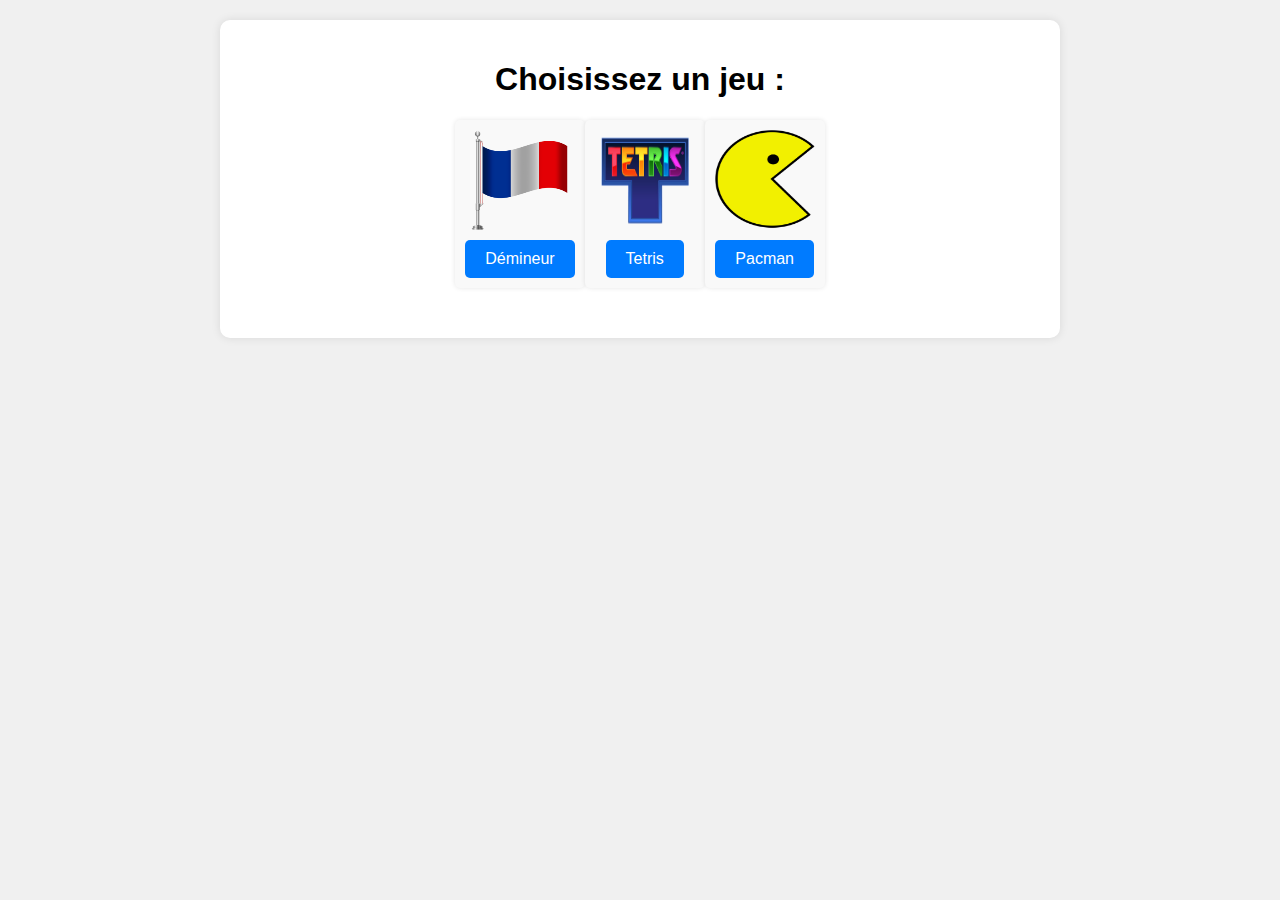
<file: index.html>
<!DOCTYPE html>
<html lang="en">
<head>
    <meta charset="UTF-8">
    <meta name="viewport" content="width=device-width, initial-scale=1.0">
    <title>Page de Jeux</title>
    <style>
        body {
            font-family: Arial, sans-serif;
            background-color: #f0f0f0;
            margin: 0;
            padding: 0;
        }
        .container {
            max-width: 800px;
            margin: 20px auto;
            padding: 20px;
            background-color: #fff;
            border-radius: 10px;
            box-shadow: 0 0 10px rgba(0, 0, 0, 0.1);
        }
        h1 {
            text-align: center;
        }
        ul {
            list-style: none;
            padding: 0;
            margin: 20px 0;
            display: flex;
            flex-wrap: wrap;
            justify-content: center;
        }
        li {
            margin-bottom: 10px;
            padding: 10px;
            background-color: #f9f9f9;
            border-radius: 5px;
            box-shadow: 0 0 5px rgba(0, 0, 0, 0.1);
            display: flex; /* Added */
            flex-direction: column; /* Added */
            align-items: center; /* Added */
            text-align: center; /* Added */
        }
        a {
            display: inline-block;
            padding: 10px 20px;
            background-color: #007bff;
            color: #fff;
            text-decoration: none;
            border-radius: 5px;
            transition: background-color 0.3s;
            margin-top: 10px; /* Added */
        }
        a:hover {
            background-color: #0056b3;
        }
        img {
            width: 100px;
            height: 100px;
        }
    </style>
</head>
<body>
    <div class="container">
        <h1>Choisissez un jeu :</h1>
        <ul>
            <li>
                <img src="jeu/img/flag.png" alt="Démineur">
                <a href="jeu/demineur.html">Démineur</a>
            </li>
            <li>
                <img src="jeu/img/tetris.png" alt="Tetris">
                <a href="jeu/tetris.html">Tetris</a>
            </li>
            <li>
                <img src="jeu/img/pacman.png" alt="Pacman">
                <a href="jeu/pacman.html">Pacman</a>
            </li>
        </ul>
    </div>
</body>
</html>
</file>
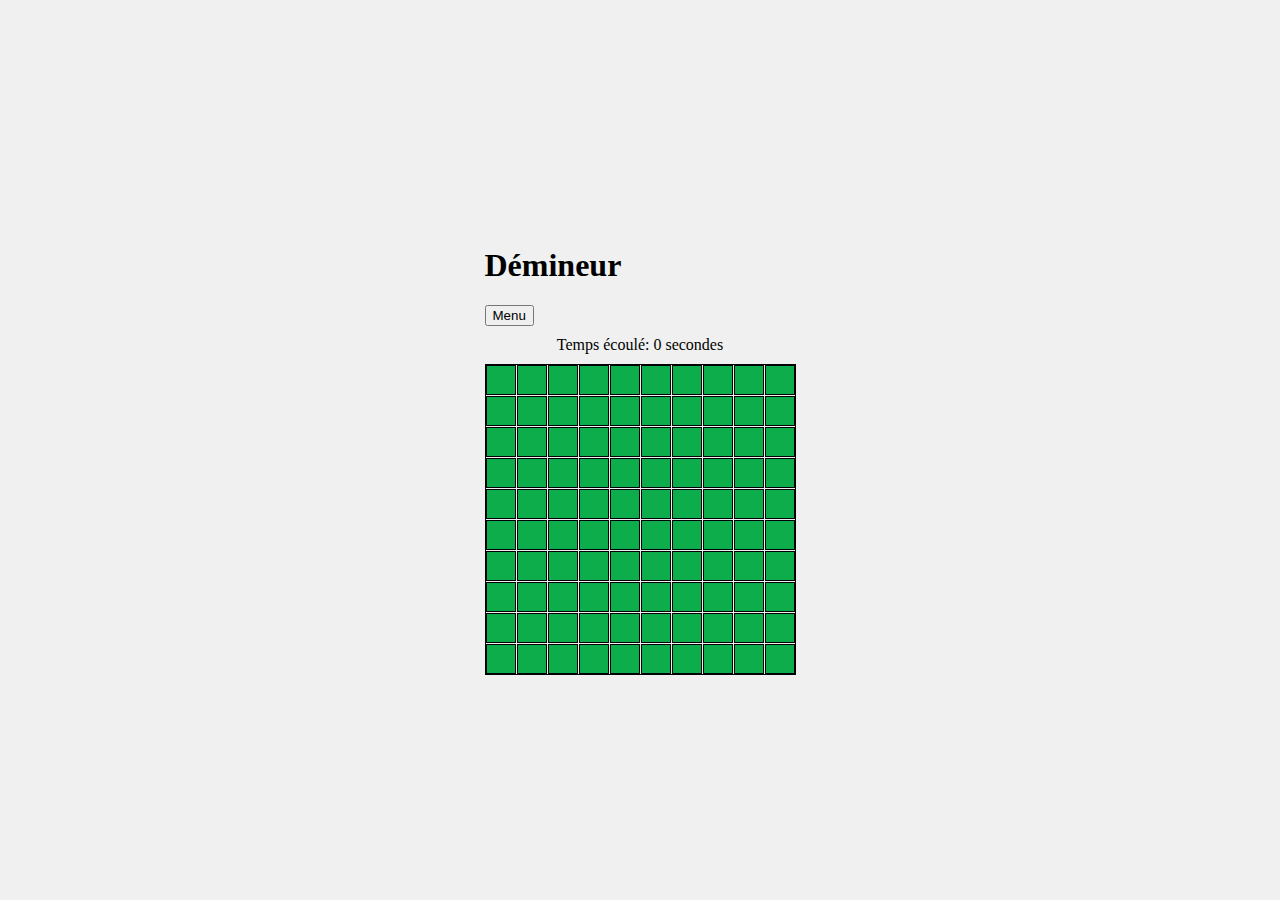
<file: jeu/demineur.html>
<!DOCTYPE html>
<html lang="en">
<head>
    <meta charset="UTF-8">
    <meta name="viewport" content="width=device-width, initial-scale=1.0">
    <title>Démineur</title>
    <link rel="stylesheet" href="css/demineur.css">
</head>
<body>
    <div id="header">
        <h1>Démineur</h1>
        <button onclick="window.location.href='../index.html'">Menu</button>
    <div id="game">
        <div id="timer">Temps écoulé: <span id="time">0</span> secondes</div>
        <div id="endGame">
            <div id="message"></div>
        </div>
        <div id="grid" class="grid"></div>
    </div>    
    <script src="js/demineur.js"></script>
</body>
</html>
</file>
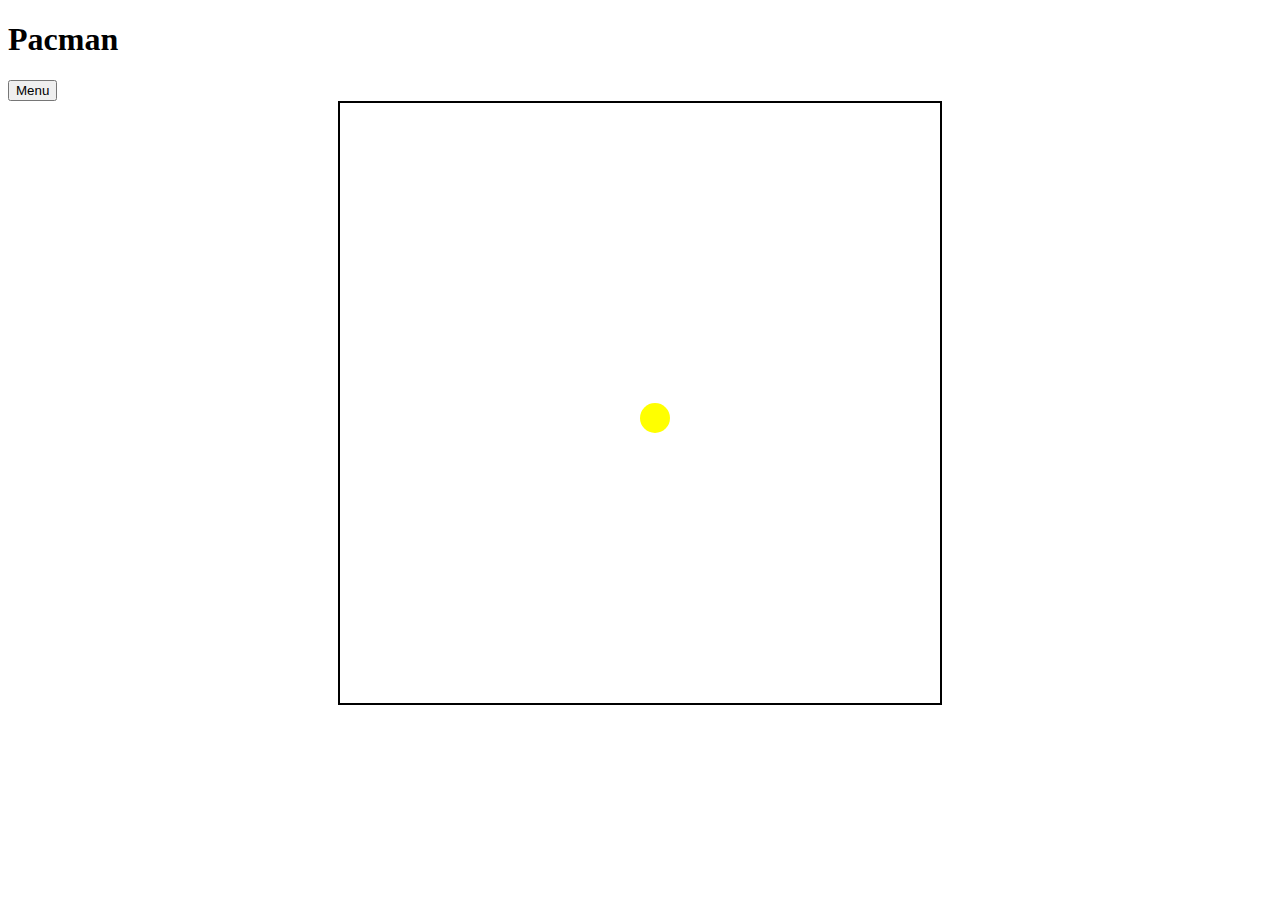
<file: jeu/pacman.html>
<!DOCTYPE html>
<html lang="en">
<head>
    <meta charset="UTF-8">
    <meta name="viewport" content="width=device-width, initial-scale=1.0">
    <title>Pac-Man</title>
    <link rel="stylesheet" href="css/pacman.css">
</head>
<body>
    <div id="header">
        <h1>Pacman</h1>
        <button onclick="window.location.href='../index.html'">Menu</button>
    <div id="game-container">
        <div id="pacman"></div>
    </div>
    <script src="js/pacman.js"></script>
</body>
</html>
</file>
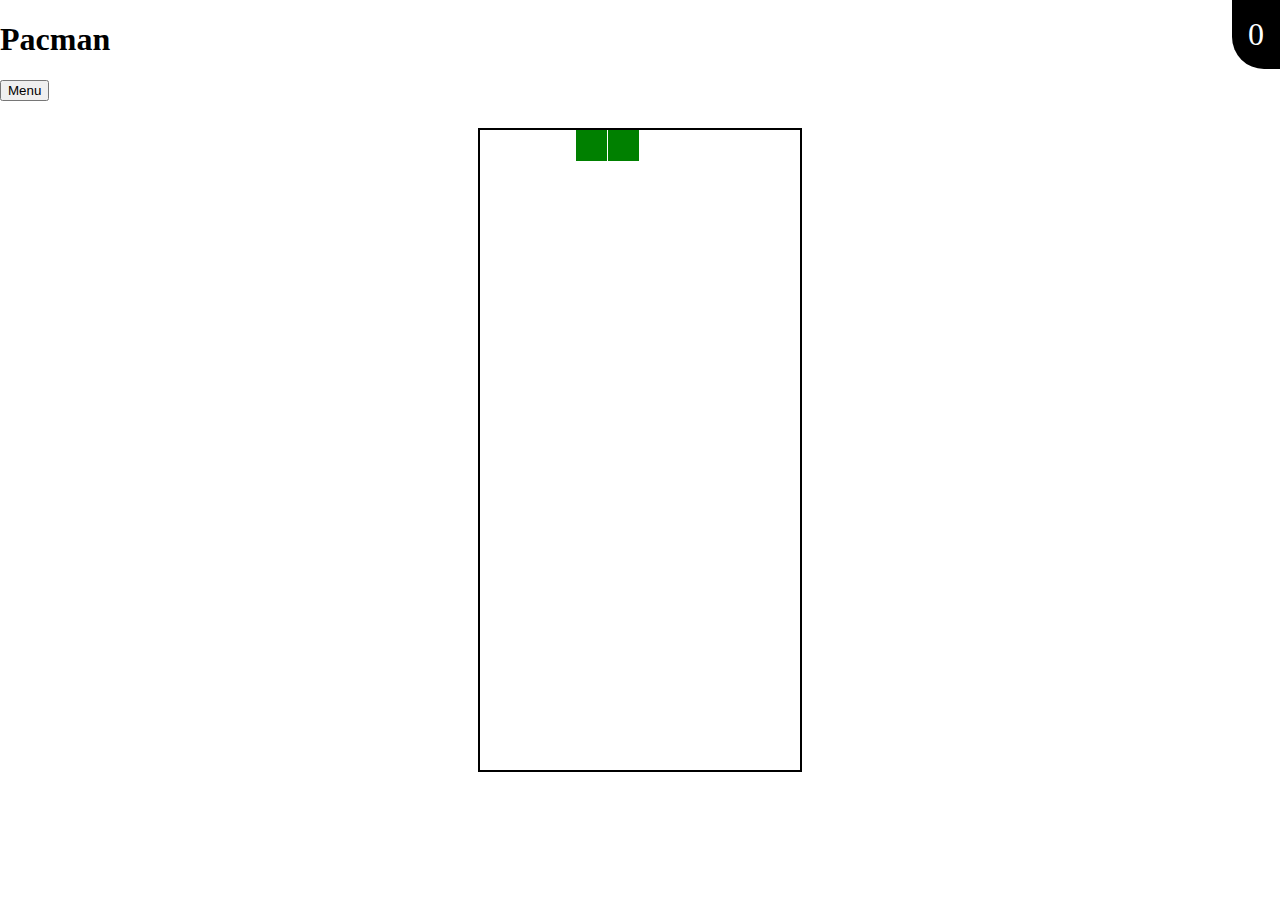
<file: jeu/tetris.html>
<!DOCTYPE html>
<html>
    <head>
        <title>Basic Tetris HTML Game</title>
        <meta charset="UTF-8">
        <link rel="stylesheet" href="css/tetris.css">
    </head>
    <body>
        <div id="header">
            <h1>Pacman</h1>
            <button onclick="window.location.href='../index.html'">Menu</button>
        </div>
        <div id="score">0</div>
        <canvas width="320" height="640" id="game"></canvas>
        <script src="js/tetris.js"></script>
    </body>
</html>
</file>
<file: jeu/css/demineur.css>
body {
    display: flex;
    justify-content: center;
    align-items: center;
    height: 100vh;
    margin: 0;
    padding: 0;
    background-color: #f0f0f0;
    font-family: 'Press Start 2P', cursive;
}

#game {
    margin: auto;
    text-align: center;
}

#timer {
    margin-top: 10px;
}

#endGame {
    margin-top: 10px;
}

.grid {
    display: grid;
    grid-template-columns: repeat(10, 30px);
    grid-template-rows: repeat(10, 30px);
    gap: 1px;
    border: 1px solid #000;
}

.cell {
    background-color: #0ead4b;
    border: 1px solid #000;
    cursor: pointer;
}
img {
    width: 50px; 
    height: auto; 
    vertical-align: middle; 
    margin-right: 5px; 
}

.mine {
    background-image: url('img/mine.png');
    background-size: cover;
}

.flagged {
    background-image: url('img/flag.png');
    background-size: cover;
}

.revealed {
    background-color: white;
}
</file>
<file: jeu/css/pacman.css>
#game-container {
    width: 600px;
    height: 600px;
    margin: 0 auto;
    border: 2px solid black;
    position: relative;
}

#pacman {
    width: 30px;
    height: 30px;
    background-color: yellow;
    border-radius: 50%;
    position: absolute;
    top: 300px;
    left: 300px;
}
</file>
<file: jeu/css/tetris.css>
html, body {
    height: 100%;
    margin: 0;
}

body {
    display: flex;
    align-items: center;
    justify-content: center;
}

canvas {
    border: 2px solid black;
}

#header {
    position: absolute;
    top: 0;
    width: 100%;
    z-index: 1;
}

#game {
    position: relative;
    z-index: 0;
}
#score{
    position: absolute;
    top: 0;
    right: 0;
    z-index: 1;
    font-size: 2em;
    color: white;
    background-color: black;
    padding: 0.5em;
    border-radius: 0 0 0 1em;
}
</file>
